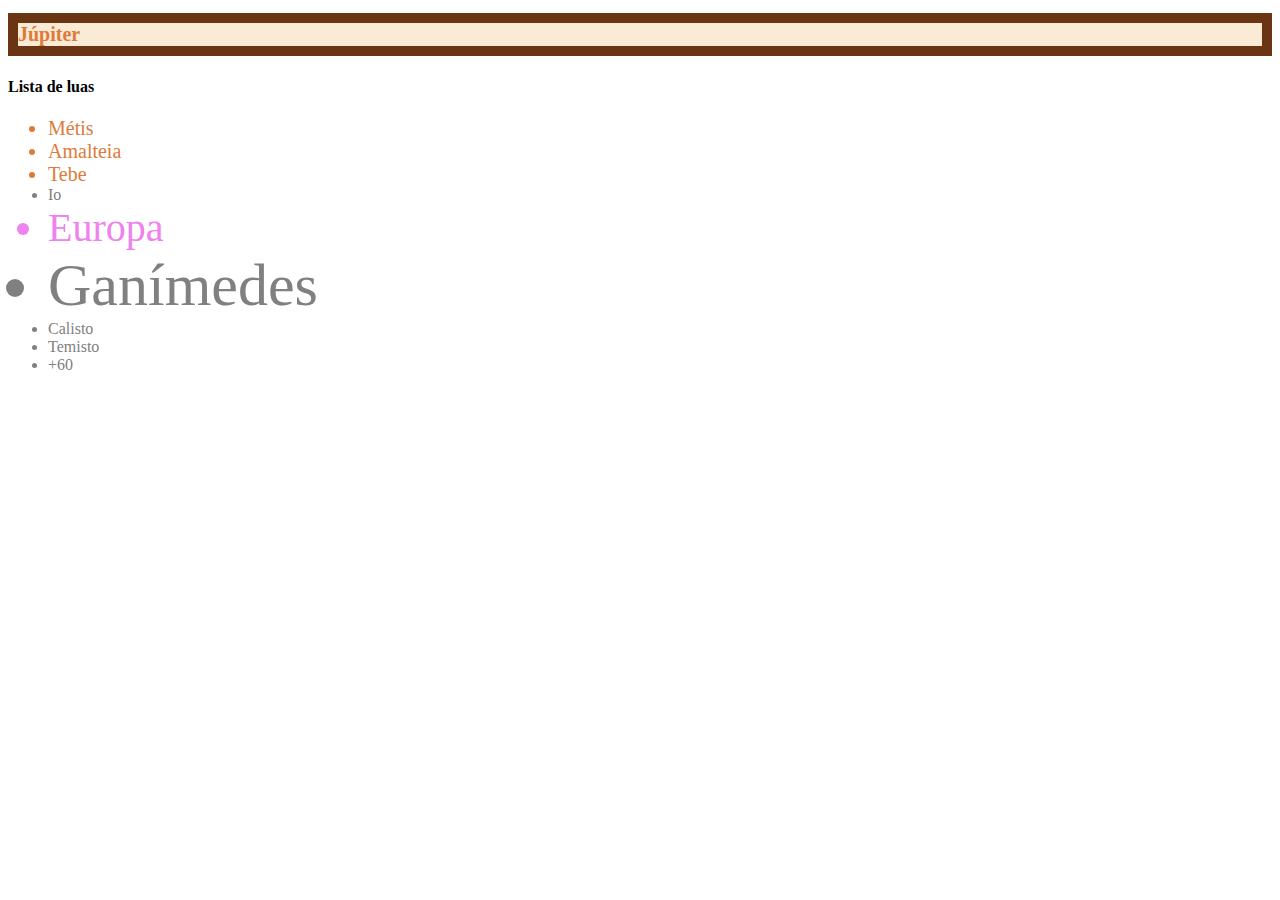
<file: CSS-pt1/index.html>
<!DOCTYPE html>
<html>
  <head>
    <title>Jupiter</title>
  </head>
  <link rel="stylesheet" href="style.css" />
  <body>
    <h1 class="orange-text">Júpiter</h1>
    <h4>Lista de luas</h4>
    <ul>
      <li class="orange-text">Métis</li>
      <li class="orange-text">Amalteia</li>
      <li class="orange-text">Tebe</li>
      <li>Io</li>
      <li id="europa-text">Europa</li>
      <li class="big-text">Ganímedes</li>
      <li>Calisto</li>
      <li>Temisto</li>
      <li>+60</li>
    </ul>
  </body>
</html>
</file>
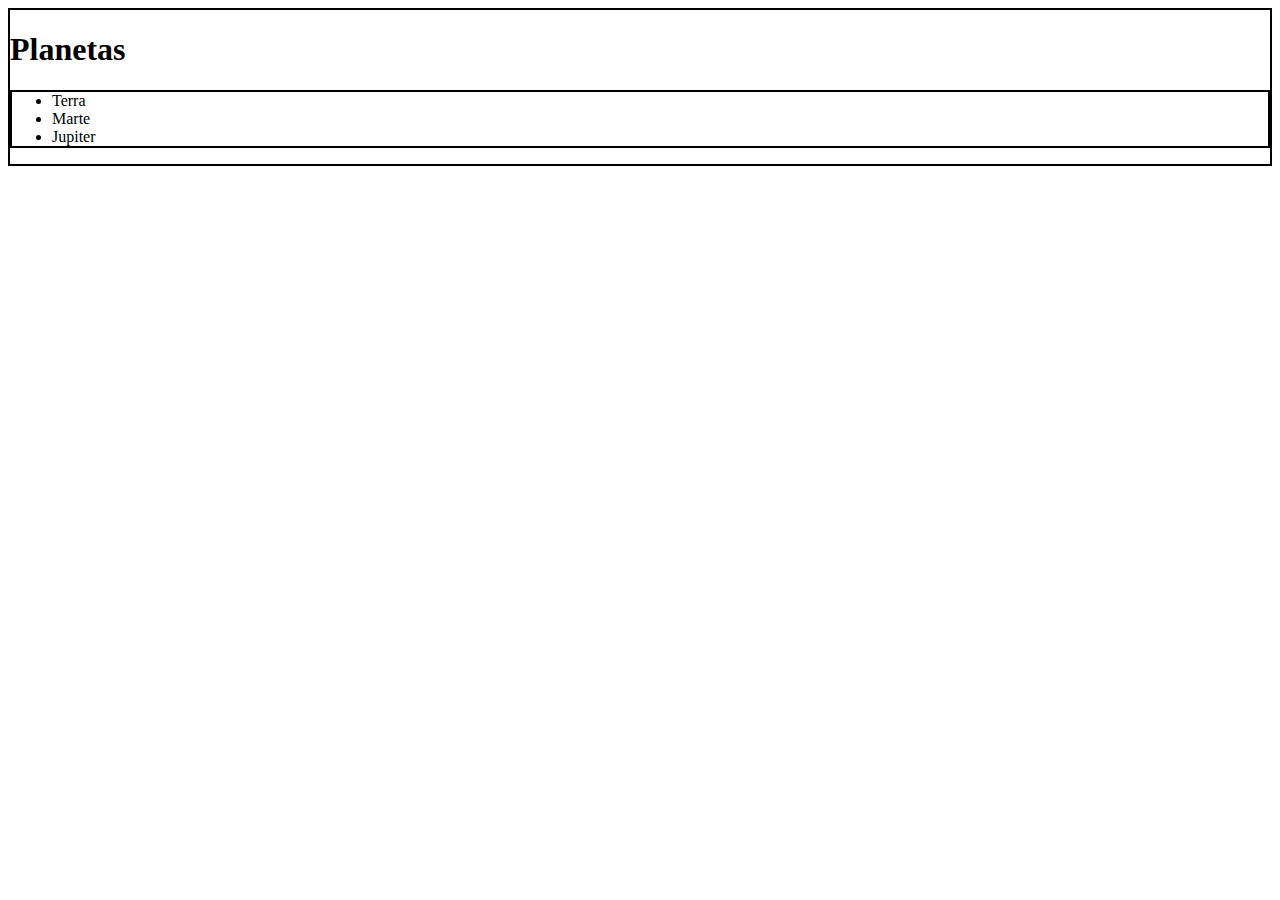
<file: CSS-pt1/herança.html>
<!DOCTYPE html>
<html>
  <head>
    <meta charset="UTF-8" />
    <title>Planetas</title>
    <style>
      div {
        border: 2px solid;
      }
      div ul {
        border: inherit; /*inherit = herdar*/
      }
    </style>
  </head>
  <body>
    <div>
      <h1>Planetas</h1>
      <ul>
        <li>Terra</li>
        <li>Marte</li>
        <li>Jupiter</li>
      </ul>
    </div>
  </body>
</html>
</file>
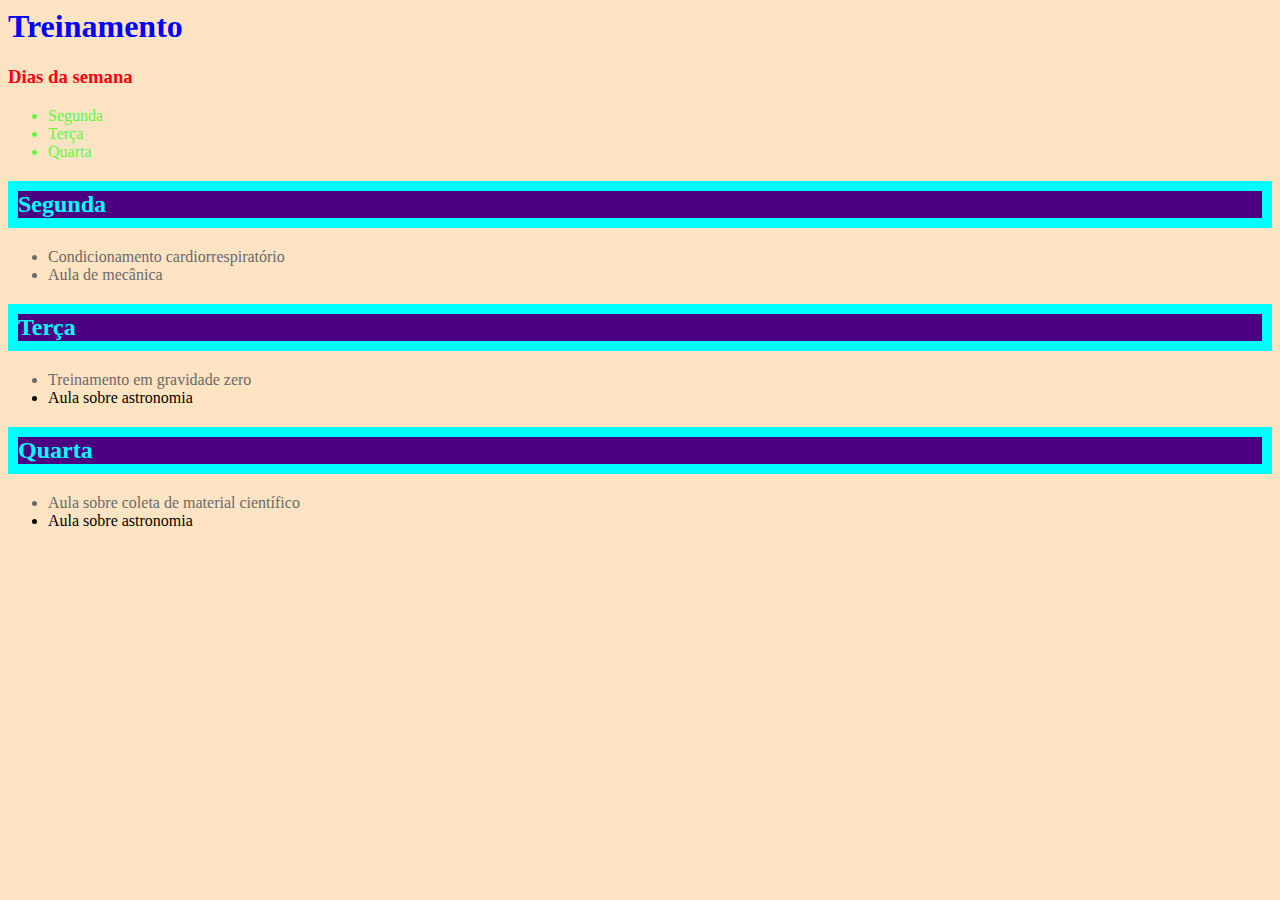
<file: CSS-pt1/siteHtmlCss.html>
<html>
  <head>
    <meta charset="utf-8" />
    <title>Treinamento</title>
    <link rel="stylesheet" href="style3.css" />
  </head>
  <body>
    <h1>Treinamento</h1>
    <div id="days-of-week">
      <h3>Dias da semana</h3>
      <ul>
        <li>Segunda</li>
        <li>Terça</li>
        <li>Quarta</li>
      </ul>
    </div>
    <div id="activities">
      <h2>Segunda</h2>
      <ul>
        <li>Condicionamento cardiorrespiratório</li>
        <li>Aula de mecânica</li>
      </ul>
      <h2>Terça</h2>
      <ul>
        <li>Treinamento em gravidade zero</li>
        <li id="astronomy-class">Aula sobre astronomia</li>
      </ul>
      <h2>Quarta</h2>
      <ul>
        <li>Aula sobre coleta de material científico</li>
        <li id="astronomy-class">Aula sobre astronomia</li>
      </ul>
    </div>
  </body>
</html>
</file>
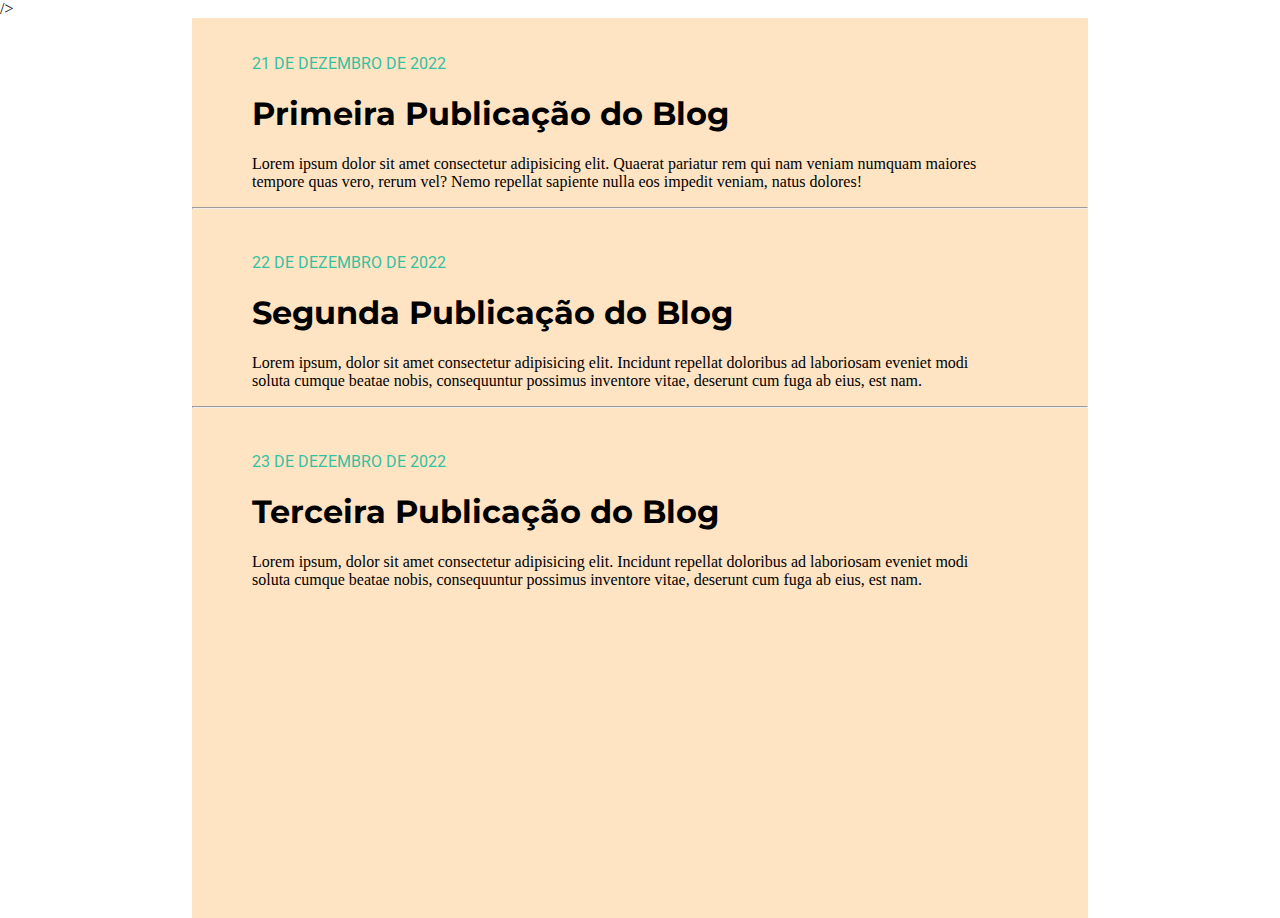
<file: CSS-pt1/siteHtmlCss2.html>
<html>
  <head>
    <meta />
    <title>Blog</title>
    <link rel="preconnect" href="https://fonts.googleapis.com" />
    <link rel="preconnect" href="https://fonts.gstatic.com" crossorigin />
    <link
      href="https://fonts.googleapis.com/css2?family=Montserrat:wght@200&family=Roboto:wght@300&display=swap"
      rel="stylesheet"
    />
    />
    <link rel="stylesheet" href="siteHtmlCss2.css" />
  </head>
  <body>
    <div class="post-container">
      <div class="post">
        <p class="date">21 DE DEZEMBRO DE 2022</p>
        <p></p>
        <h1>Primeira Publicação do Blog</h1>
        <div class="post-content">
          <p>
            Lorem ipsum dolor sit amet consectetur adipisicing elit. Quaerat
            pariatur rem qui nam veniam numquam maiores tempore quas vero, rerum
            vel? Nemo repellat sapiente nulla eos impedit veniam, natus dolores!
          </p>
        </div>
      </div>
      <hr />
      <div class="post">
        <p class="date">22 DE DEZEMBRO DE 2022</p>
        <p></p>
        <h1>Segunda Publicação do Blog</h1>
        <div class="post-content">
          <p>
            Lorem ipsum, dolor sit amet consectetur adipisicing elit. Incidunt
            repellat doloribus ad laboriosam eveniet modi soluta cumque beatae
            nobis, consequuntur possimus inventore vitae, deserunt cum fuga ab
            eius, est nam.
          </p>
        </div>
      </div>
      <hr />
      <div class="post">
        <p class="date">23 DE DEZEMBRO DE 2022</p>
        <p></p>
        <h1>Terceira Publicação do Blog</h1>
        <div class="post-content">
          <p>
            Lorem ipsum, dolor sit amet consectetur adipisicing elit. Incidunt
            repellat doloribus ad laboriosam eveniet modi soluta cumque beatae
            nobis, consequuntur possimus inventore vitae, deserunt cum fuga ab
            eius, est nam.
          </p>
        </div>
      </div>
    </div>
  </body>
</html>
</file>
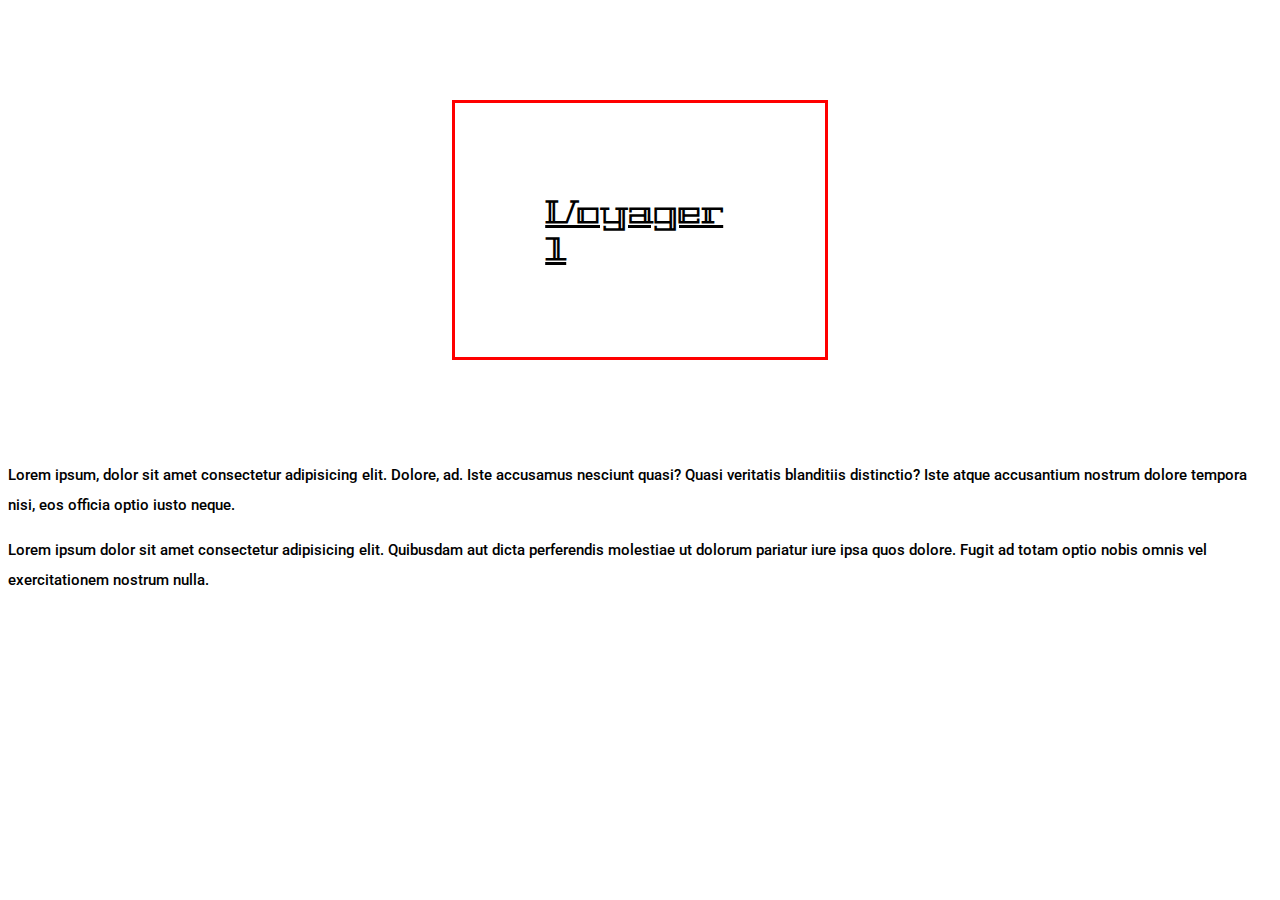
<file: CSS-pt1/textoEFontes.html>
<!DOCTYPE html>
<html>
  <head>
    <title>Voyager 1</title>
    <link rel="stylesheet" href="textoEFontes.css" />
    <link
      href="https://fonts.googleapis.com/css2?family=Geostar&family=Roboto:wght@100&display=swap"
      rel="stylesheet"
    />
  </head>
  <body>
    <h1>Voyager 1</h1>
    <p>
      Lorem ipsum, dolor sit amet consectetur adipisicing elit. Dolore, ad. Iste
      accusamus nesciunt quasi? Quasi veritatis blanditiis distinctio? Iste
      atque accusantium nostrum dolore tempora nisi, eos officia optio iusto
      neque.
    </p>
    <p>
      Lorem ipsum dolor sit amet consectetur adipisicing elit. Quibusdam aut
      dicta perferendis molestiae ut dolorum pariatur iure ipsa quos dolore.
      Fugit ad totam optio nobis omnis vel exercitationem nostrum nulla.
    </p>
  </body>
</html>
</file>
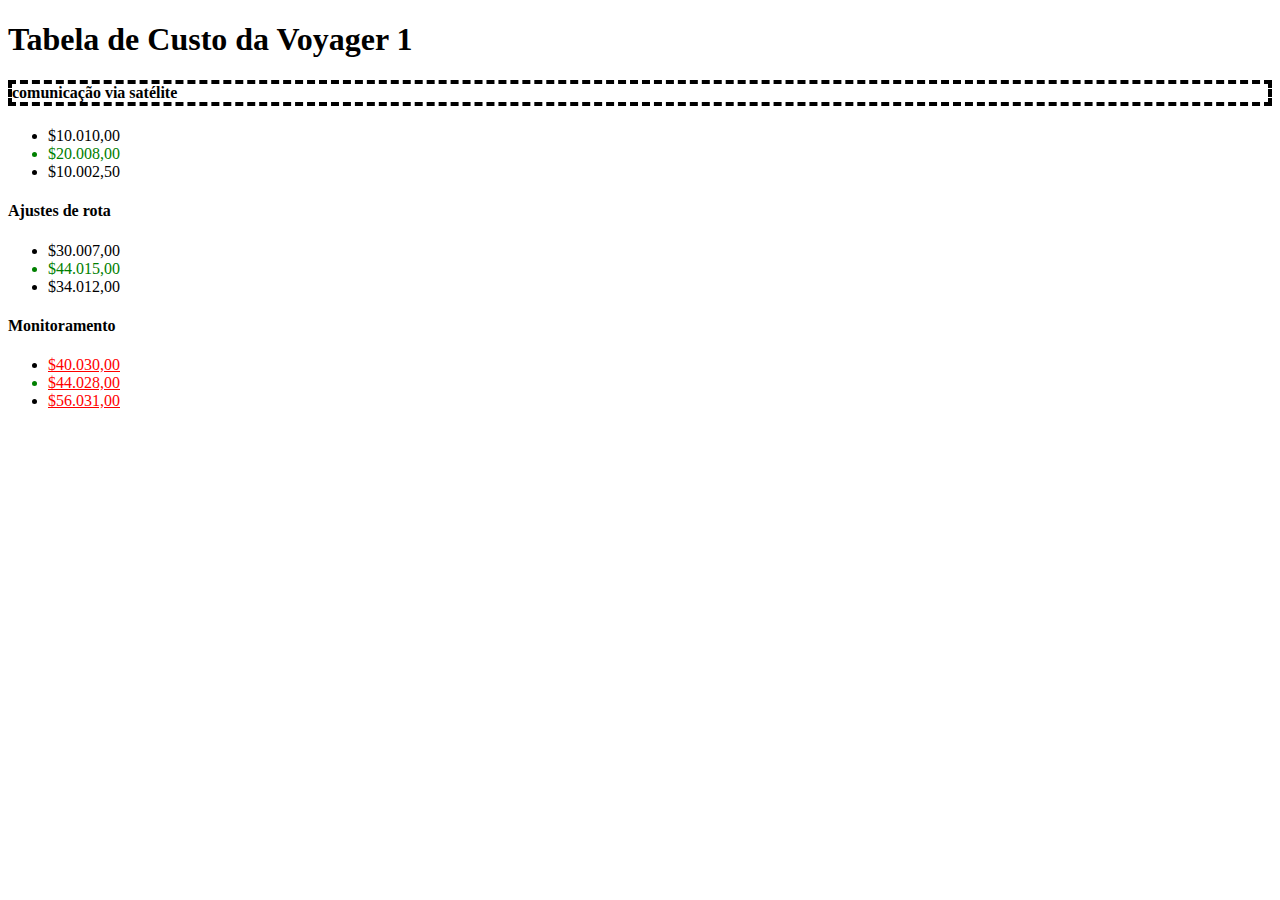
<file: CSS-pt1/viagens.html>
<!DOCTYPE html>
<html>
  <head>
    <title>Viagens</title>
  </head>
  <link rel="stylesheet" href="style2.css" />
  <body>
    <h1>Tabela de Custo da Voyager 1</h1>
    <h4>comunicação via satélite</h4>
    <ul>
      <li>$10.010,00</li>
      <li>$20.008,00</li>
      <li>$10.002,50</li>
    </ul>
    <h4>Ajustes de rota</h4>
    <ul>
      <li>$30.007,00</li>
      <li>$44.015,00</li>
      <li>$34.012,00</li>
    </ul>
    <h4>Monitoramento</h4>
    <ul>
      <li>
        <div>
          <a href="/recibo">$40.030,00</a>
        </div>
      </li>
      <li><a href="/recibo">$44.028,00</a></li>
      <li><a href="/recibo">$56.031,00</a></li>
    </ul>
  </body>
</html>
</file>
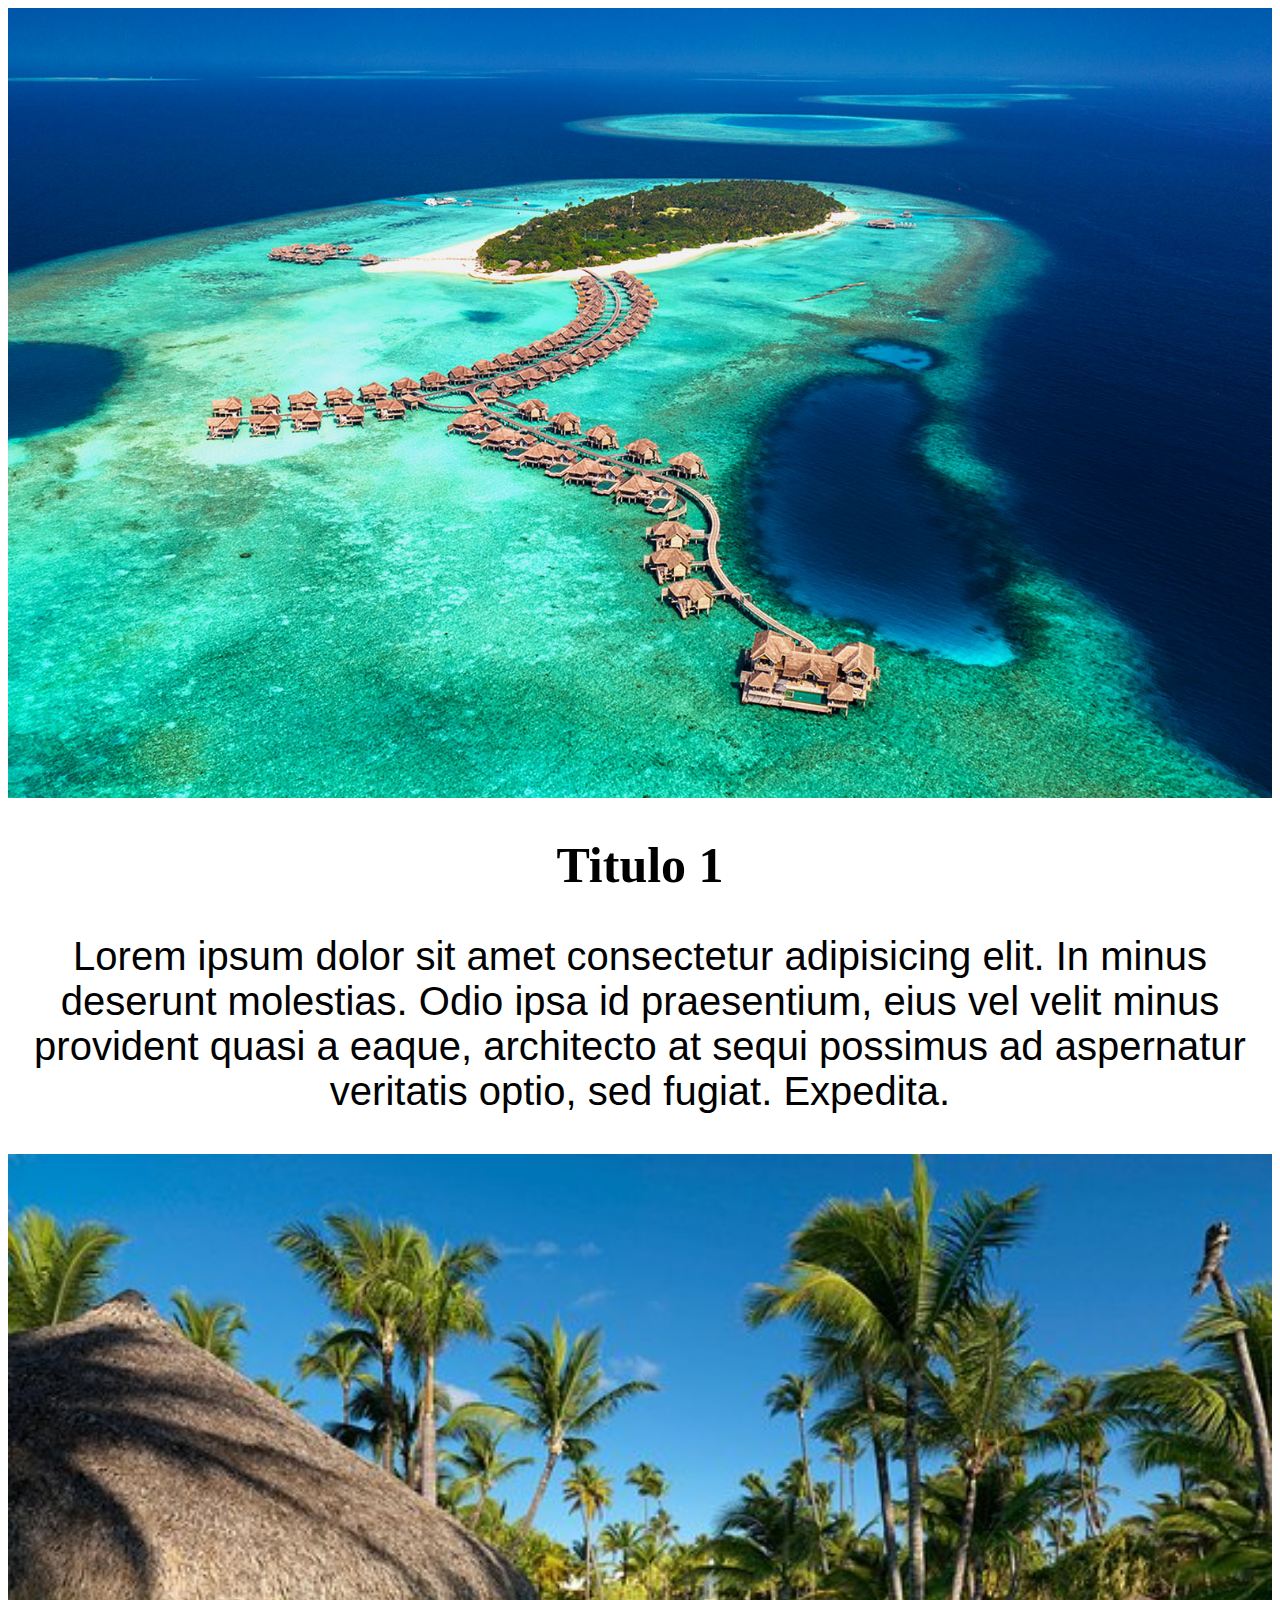
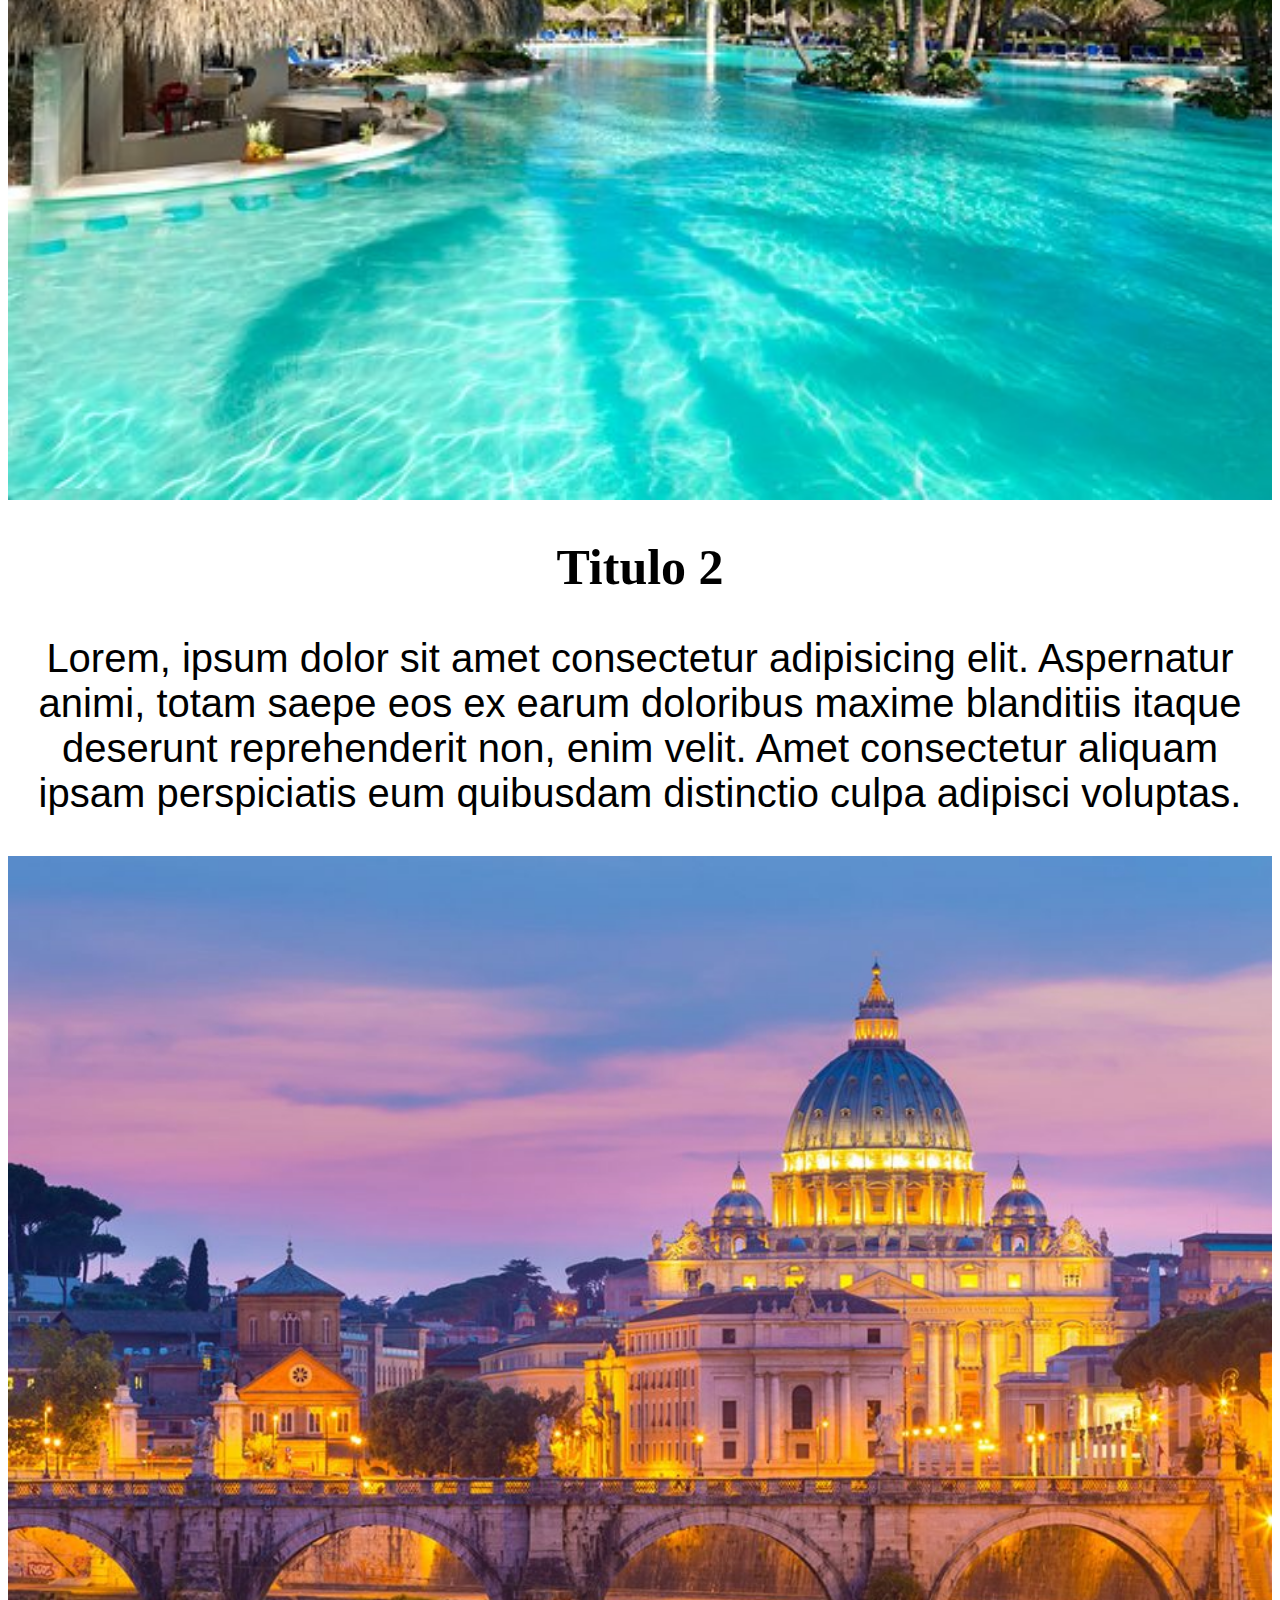
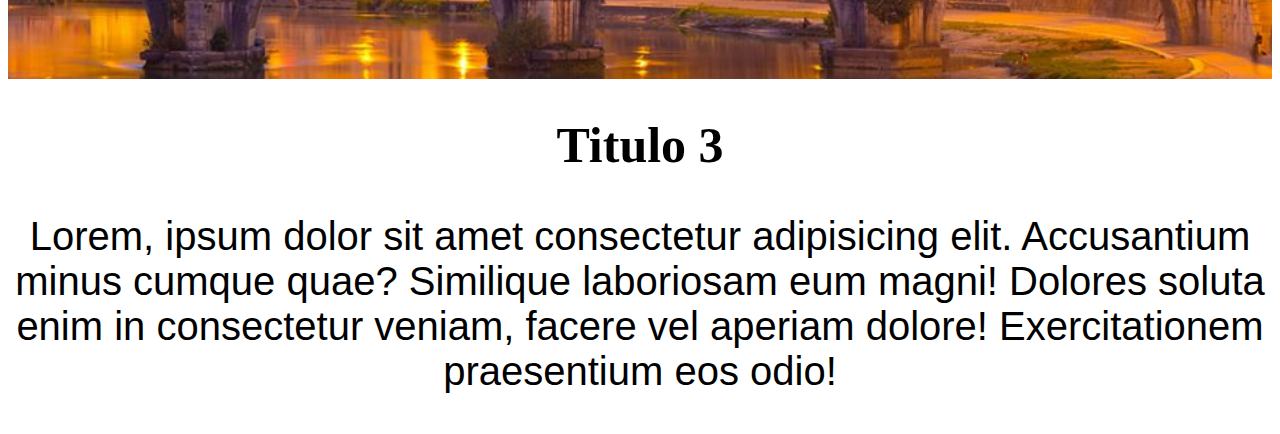
<file: CSS-pt2/responsividade.html>
<!DOCTYPE html>
<html lang="pt-br">
  <head>
    <meta charset="UTF-8" />
    <meta http-equiv="X-UA-Compatible" content="IE=edge" />
    <meta name="viewport" content="width=device-width, initial-scale=1.0" />
    <link rel="stylesheet" href="./responsividade2.css" />
    <title>Responsividade</title>
  </head>
  <body>
    <img src="01.jpg" alt="img-01" class="img-content" />
    <h1 class="title-content">Titulo 1</h1>
    <p class="text-content">
      Lorem ipsum dolor sit amet consectetur adipisicing elit. In minus deserunt
      molestias. Odio ipsa id praesentium, eius vel velit minus provident quasi
      a eaque, architecto at sequi possimus ad aspernatur veritatis optio, sed
      fugiat. Expedita.
    </p>
    <img src="02.jpg" alt="img-02" class="img-content" />
    <h1 class="title-content">Titulo 2</h1>
    <p class="text-content">
      Lorem, ipsum dolor sit amet consectetur adipisicing elit. Aspernatur
      animi, totam saepe eos ex earum doloribus maxime blanditiis itaque
      deserunt reprehenderit non, enim velit. Amet consectetur aliquam ipsam
      perspiciatis eum quibusdam distinctio culpa adipisci voluptas.
    </p>
    <img src="03.jpg" alt="img-03" class="img-content" />
    <h1 class="title-content">Titulo 3</h1>
    <p class="text-content">
      Lorem, ipsum dolor sit amet consectetur adipisicing elit. Accusantium
      minus cumque quae? Similique laboriosam eum magni! Dolores soluta enim in
      consectetur veniam, facere vel aperiam dolore! Exercitationem praesentium
      eos odio!
    </p>
  </body>
</html>
</file>
<file: CSS-pt1/style.css>
.orange-text {
  color: #de7b3a;
  font-size: 20px;
}

.big-text {
  font-size: 60px;
}
#europa-text {
  font-size: 40px;
  color: violet;
}

li {
  color: gray;
}
h1 {
  background-color: antiquewhite;
  border: 10px solid #6a3512;
}
body {
  background-image: url("https://s1.static.brasilescola.uol.com.br/be/2020/11/luas-jupiter.jpg");
  background-repeat: no-repeat;
  background-size: cover;
}
</file>
<file: CSS-pt1/style3.css>
body {
  background-color: bisque;
}

h1 {
  color: blue;
}

h3 {
  color: #ff000f;
}

div#days-of-week ul li {
  color: #60f842;
}
li {
  color: dimgrey;
}

h2 {
  background-color: indigo;
  border: 10px solid;
  color: aqua;
}

#astronomy-class {
  color: black;
}
</file>
<file: CSS-pt1/siteHtmlCss2.css>
body {
  margin: 0px;
}

h1 {
  font-family: "Montserrat", sans-serif;
}

.post-container {
  width: 70%;
  height: 100%;
  margin: 0px auto 0px auto;
  background-color: #ffe4c4;
}

.post-container .date {
  font-family: "Roboto", sans-serif;
  color: #35c09f;
}

.post-container div.post-content {
  width: 90%;
}
.post-container .post {
  margin-left: 50px;
  padding-top: 20px;
  padding-left: 10px;
}
</file>
<file: CSS-pt1/textoEFontes.css>
p {
  font-family: "Roboto", Arial, sans-serif;
  font-size: 15px;
  font-weight: 500; /*intensidade negrito fonte*/
  line-height: 2; /* distanciamento entre as linhas*/
}

h1 {
  /*text-align: center; posiciona os elementos*/
  text-decoration: underline;
  font-family: "Geostar", cursive;
  /*margin-top: 40px;
  margin-left: 250px;
  margin-bottom: 50px;*/
  margin: 100px auto 100px auto;
  width: 15%;
  border: 3px solid #ff0000;

  padding: 90px;
}
</file>
<file: CSS-pt1/style2.css>
/*   * {
   tipo '*' seleciona todos os elementos do doc e aplica o estilo
  border: 2px solid;
} 
*/

/* seletor de decendencia, troca as cores dos links dentro do li
li a {
  color: red;
}*/

/*
 seletor filho, troca as cores dos links filhos do li
li > a {
  color: purple;
}*/

/*seletor adjacente.Estiliza o h4 depois do h1*/
h1 + h4 {
  border: 4px dashed;
}

/*seletor atributo. Busca e estiliza todos os href="/recibo"*/
a[href="/recibo"] {
  color: #f00;
}

/*cor em todos 2º li*/
li:nth-of-type(2) {
  color: green;
}
</file>
<file: CSS-pt2/responsividade2.css>
.img-content {
  width: 765px;
  height: 400px;
}
.text-content {
  font-size: 22px;
  font-family: Arial, Helvetica, sans-serif;
}
@media (max-width: 2560px) and (min-width: 1441px) {
  .img-content {
    width: 100%;
    height: auto;
  }
  .title-content {
    font-size: 80px;
    text-align: center;
  }
  .text-content {
    font-size: 70px;
    text-align: center;
  }
}
@media (max-width: 1440px) {
  .img-content {
    width: 100%;
    height: auto;
  }
  .title-content {
    font-size: 50px;
    text-align: center;
  }
  .text-content {
    font-size: 40px;
    text-align: center;
  }
}

@media (max-width: 1024px) {
  .img-content {
    width: 100%;
    height: auto;
  }
  .title-content {
    font-size: 40px;
    text-align: center;
  }
  .text-content {
    font-size: 30px;
    text-align: center;
  }
}

@media (max-width: 790px) {
  .img-content {
    width: 100%;
    height: auto;
  }
  .title-content {
    font-size: 30px;
    text-align: center;
  }
  .text-content {
    font-size: 20px;
    text-align: center;
  }
}

@media (max-width: 426px) {
  .img-content {
    width: 100%;
    height: auto;
  }
  .title-content {
    font-size: 28px;
    text-align: center;
  }
  .text-content {
    font-size: 18px;
    text-align: center;
  }
}
@media (max-width: 321px) {
  .text-content {
    font-size: 14px;
  }
}
</file>
